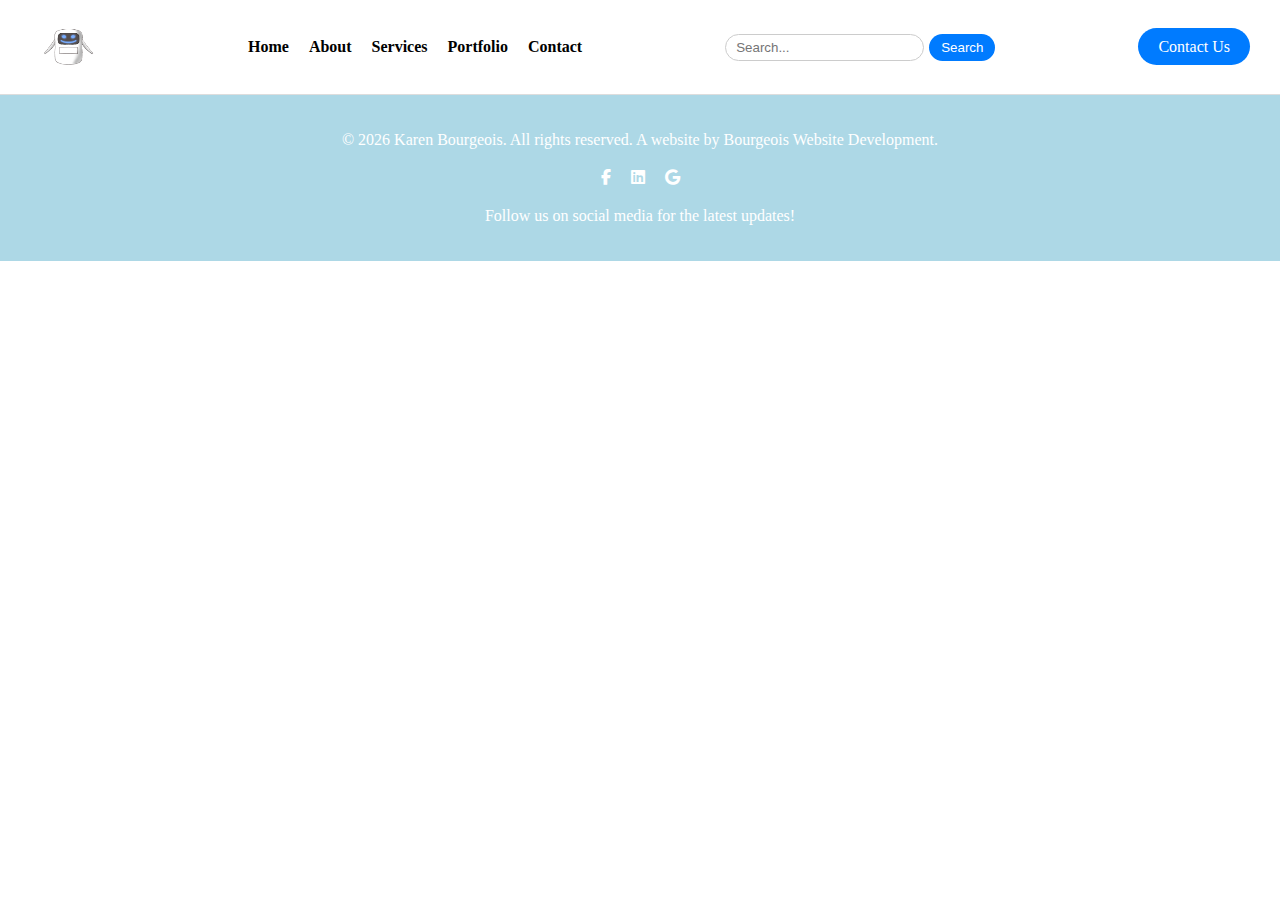
<file: menustartup.html>
<!DOCTYPE html>

<html lang="en">
  <head>
    <meta charset="UTF-8" />
    <meta
      name="keywords"
      content="HTML, CSS, JavaScript, Portfolio, Karen, Bourgeois, Karen Bourgeois, Web Development, Frontend Developer, search Engine Optimization, SEO, website design, website Development"
    />
    <meta name="description" content="Karen Bourgeois Portfolio" />
    <meta name="author" content="Karen Bourgeois" />
    <meta name="viewport" content="width=device-width, initial-scale=1.0" />
    <title>Bourgeois Website Development</title>
    <link rel="stylesheet" href="../CSS/style.css" />
    <link rel="stylesheet" href="../CSS/navbar.css" />
    <link
      rel="stylesheet"
      href="https://cdnjs.cloudflare.com/ajax/libs/font-awesome/6.5.0/css/all.min.css"
    />
  </head>

  <body>
    <header class="header-container">
      <div class="logo">
        <img
          src="../images/DesignNoBack.png"
          alt="Bourgeois Website Development Logo"
          width="75px"
        />
      </div>
      <nav>
        <a href="../index.html">Home</a>
        <a href="../pages/about.html">About</a>
        <a href="../pages/services.html">Services</a>
        <a href="../pages/portfolio.html">Portfolio</a>
        <a href="../pages/contact.html">Contact</a>
      </nav>
      <div class="search-bar">
        <input class="search-input" type="text" placeholder="Search..." />
        <button class="search-button" type="submit">Search</button>
      </div>
      <div class="CTA">
        <a href="../pages/contact.html" class="cta-button">Contact Us</a>
      </div>
    </header>

    <!-- Content -->

    <footer class="footer-container">
      <p>
        <br /><br />
        &copy; <span id="current-year"></span> Karen Bourgeois. All rights
        reserved. A website by Bourgeois Website Development.
      </p>
      <div class="social">
        <ul class="icons">
          <li>
            <a href="https://www.facebook.com/profile.php?id=61579091977188"
              ><i class="fab fa-facebook-f"></i
            ></a>
          </li>
          <li>
            <a
              href="https://www.linkedin.com/company/bourgeois-website-development/"
              ><i class="fab fa-linkedin"></i
            ></a>
          </li>
          <li>
            <a href="#"><i class="fab fa-google"></i></a>
          </li>
        </ul>
      </div>
      <div>
        <p>Follow us on social media for the latest updates!</p>
        <br /><br />
      </div>
    </footer>

    <script>
      // Set the current year in the footer
      document.addEventListener("DOMContentLoaded", function () {
        document.getElementById("current-year").textContent =
          new Date().getFullYear();
      });
    </script>
  </body>
</html>
</file>
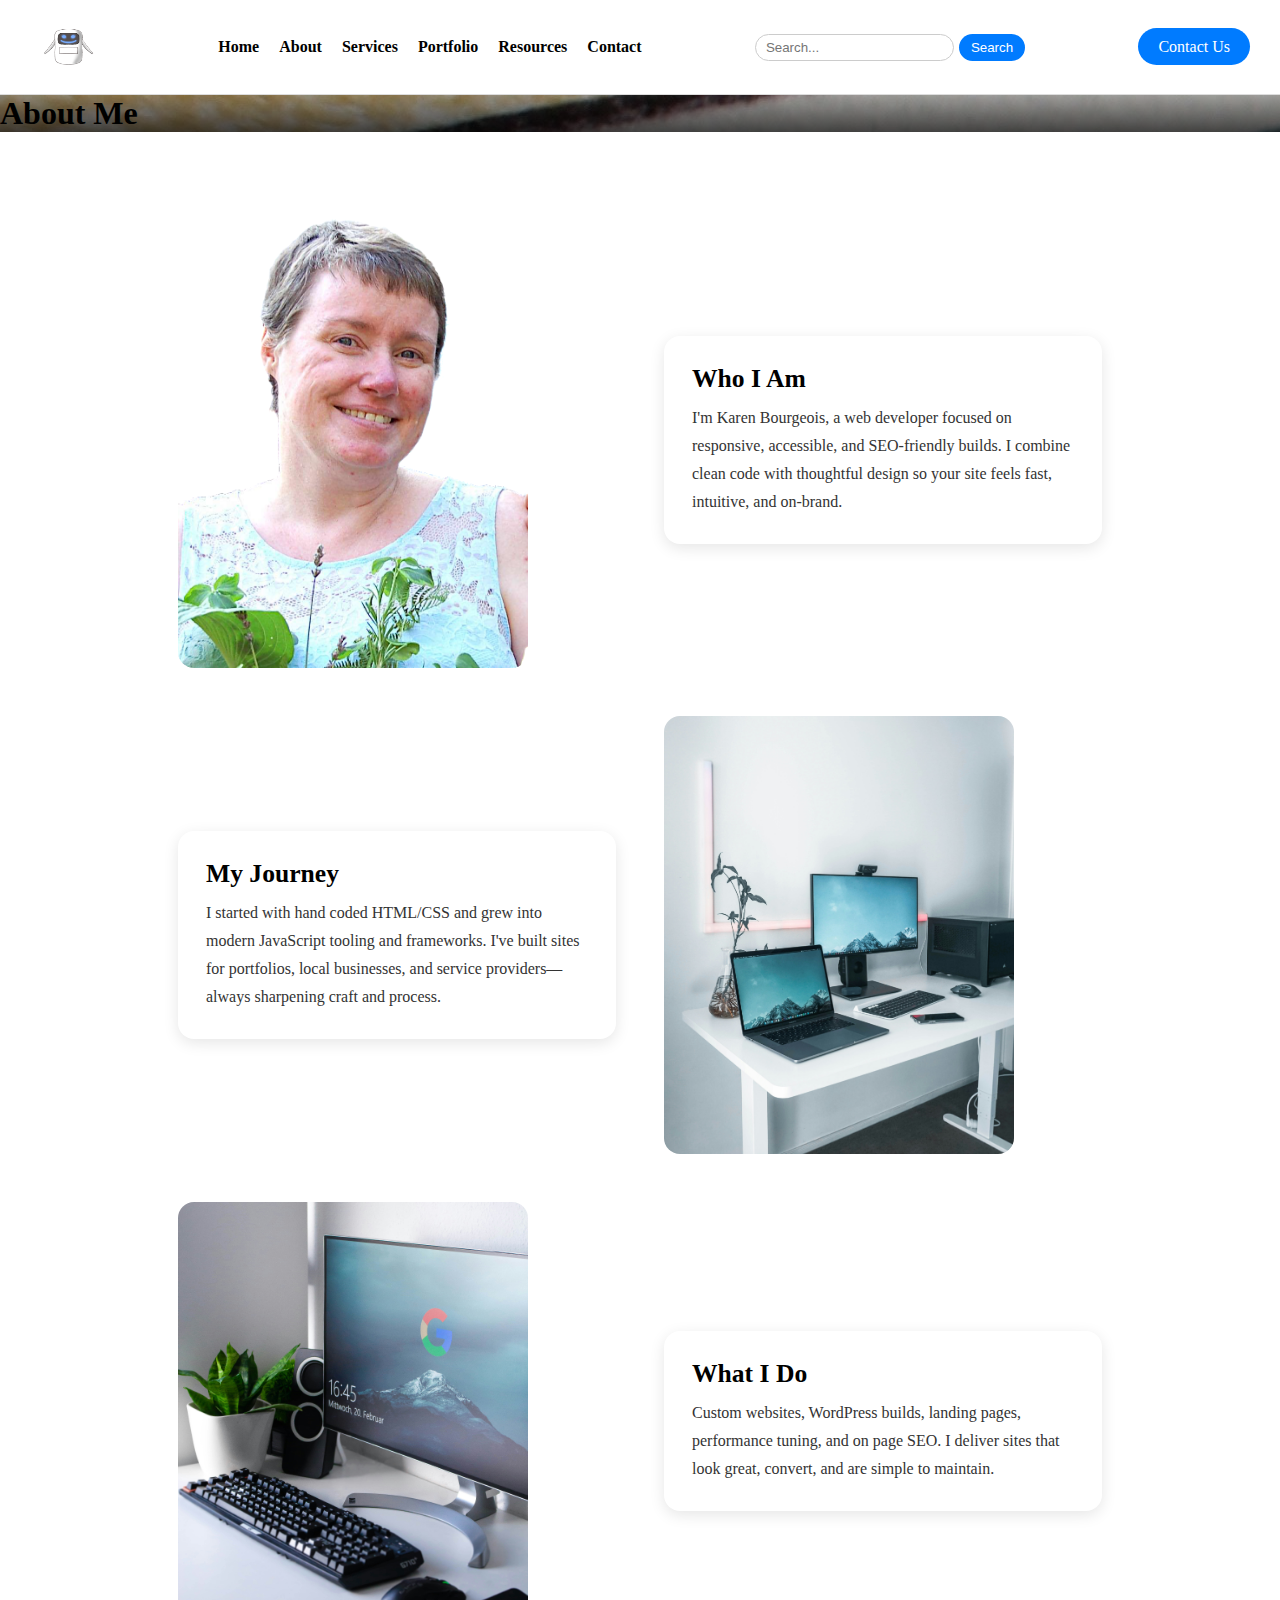
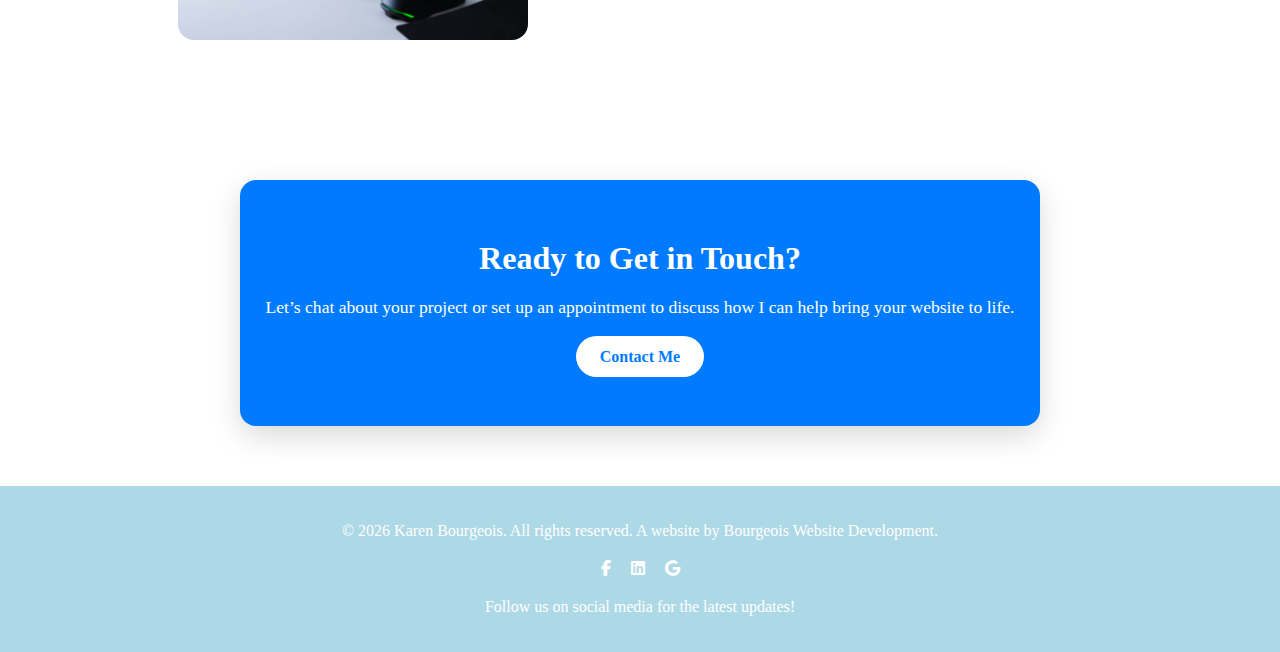
<file: pages/about.html>
<!DOCTYPE html>

<html lang="en">
  <head>
    <meta charset="UTF-8" />
    <meta
      name="keywords"
      content="HTML, CSS, JavaScript, Portfolio, Karen, Bourgeois, Karen Bourgeois, Web Development, Frontend Developer, search Engine Optimization, SEO, website design, website Development"
    />
    <meta name="description" content="Karen Bourgeois Portfolio" />
    <meta name="author" content="Karen Bourgeois" />
    <meta name="viewport" content="width=device-width, initial-scale=1.0" />
    <title>Bourgeois Website Development</title>
    <link rel="stylesheet" href="../CSS/style.css" />
    <link rel="stylesheet" href="../CSS/navbar.css" />
    <link
      rel="stylesheet"
      href="https://cdnjs.cloudflare.com/ajax/libs/font-awesome/6.5.0/css/all.min.css"
    />
  </head>

  <body>
    <header class="header-container">
      <div class="logo">
        <img
          src="../images/DesignNoBack.png"
          alt="Bourgeois Website Development Logo"
          width="75px"
        />
      </div>
      <nav>
        <a href="../index.html">Home</a>
        <a href="../pages/about.html">About</a>
        <a href="../pages/services.html">Services</a>
        <a href="../pages/portfolio.html">Portfolio</a>
        <a href="../pages/resources.html">Resources</a>
        <a href="../pages/contact.html">Contact</a>
      </nav>
      <div class="search-bar">
        <input class="search-input" type="text" placeholder="Search..." />
        <button class="search-button" type="submit">Search</button>
      </div>
      <div class="CTA">
        <a href="../pages/contact.html" class="cta-button">Contact Us</a>
      </div>
    </header>

    <!-- Content -->

    <section class="About-container">
      <h1>About Me</h1>
    </section>

    <!-- TWO-COLUMN ALTERNATING LAYOUT -->
    <section class="about-alt">
      <div class="about-grid">
        <!-- Row 1: Photo (L) → Content (R) -->
        <figure class="about-photo">
          <img src="../images/coverpic.png" alt="Portrait of Karen Bourgeois" />
        </figure>
        <div class="about-content shadow-box">
          <h2>Who I Am</h2>
          <p>
            I&apos;m Karen Bourgeois, a web developer focused on responsive,
            accessible, and SEO-friendly builds. I combine clean code with
            thoughtful design so your site feels fast, intuitive, and on-brand.
          </p>
        </div>

        <!-- Row 2: Content (L) → Photo (R) -->
        <div class="about-content shadow-box">
          <h2>My Journey</h2>
          <p>
            I started with hand coded HTML/CSS and grew into modern JavaScript
            tooling and frameworks. I&apos;ve built sites for portfolios, local
            businesses, and service providers—always sharpening craft and
            process.
          </p>
        </div>
        <figure class="about-photo">
          <img
            src="../images/tarn-nguyen-XlEafYGDvV0-unsplash.jpg"
            alt="Karen working on web design"
          />
          <!-- Photo by
          <a
            href="https://unsplash.com/@sqrlsm?utm_content=creditCopyText&utm_medium=referral&utm_source=unsplash"
            >Tarn Nguyen</a
          >
          on
          <a
            href="https://unsplash.com/photos/flat-screen-tv-XlEafYGDvV0?utm_content=creditCopyText&utm_medium=referral&utm_source=unsplash"
            >Unsplash</a
          > -->
        </figure>

        <!-- Row 3: Photo (L) → Content (R) -->
        <figure class="about-photo">
          <img
            src="../images/niclas-illg-wzVQp_NRIHg-unsplash.jpg"
            alt="Coding and design workspace"
          />
          <!-- Photo by
          <a
            href="https://unsplash.com/@nicklbaert?utm_content=creditCopyText&utm_medium=referral&utm_source=unsplash"
            >Niclas Illg</a
          >
          on
          <a
            href="https://unsplash.com/photos/black-logitech-g710-wireless-keyboard-and-wireless-mouse-near-gray-flat-screen-computer-monitor-on-table-wzVQp_NRIHg?utm_content=creditCopyText&utm_medium=referral&utm_source=unsplash"
            >Unsplash</a
          > -->
        </figure>
        <div class="about-content shadow-box">
          <h2>What I Do</h2>
          <p>
            Custom websites, WordPress builds, landing pages, performance
            tuning, and on page SEO. I deliver sites that look great, convert,
            and are simple to maintain.
          </p>
        </div>
      </div>
    </section>

    <section class="cta-box">
      <div class="cta-content">
        <h2>Ready to Get in Touch?</h2>
        <p>
          Let’s chat about your project or set up an appointment to discuss how
          I can help bring your website to life.
        </p>
        <a href="../pages/contact.html" class="cta-btn">Contact Me</a>
      </div>
    </section>

    <footer class="footer-container">
      <p>
        <br /><br />
        &copy; <span id="current-year"></span> Karen Bourgeois. All rights
        reserved. A website by Bourgeois Website Development.
      </p>
      <div class="social">
        <ul class="icons">
          <li>
            <a href="https://www.facebook.com/profile.php?id=61579091977188"
              ><i class="fab fa-facebook-f"></i
            ></a>
          </li>
          <li>
            <a
              href="https://www.linkedin.com/company/bourgeois-website-development/"
              ><i class="fab fa-linkedin"></i
            ></a>
          </li>
          <li>
            <a href="#"><i class="fab fa-google"></i></a>
          </li>
        </ul>
      </div>
      <div>
        <p>Follow us on social media for the latest updates!</p>
        <br /><br />
      </div>
    </footer>

    <script>
      // Set the current year in the footer
      document.addEventListener("DOMContentLoaded", function () {
        document.getElementById("current-year").textContent =
          new Date().getFullYear();
      });
    </script>
  </body>
</html>
</file>
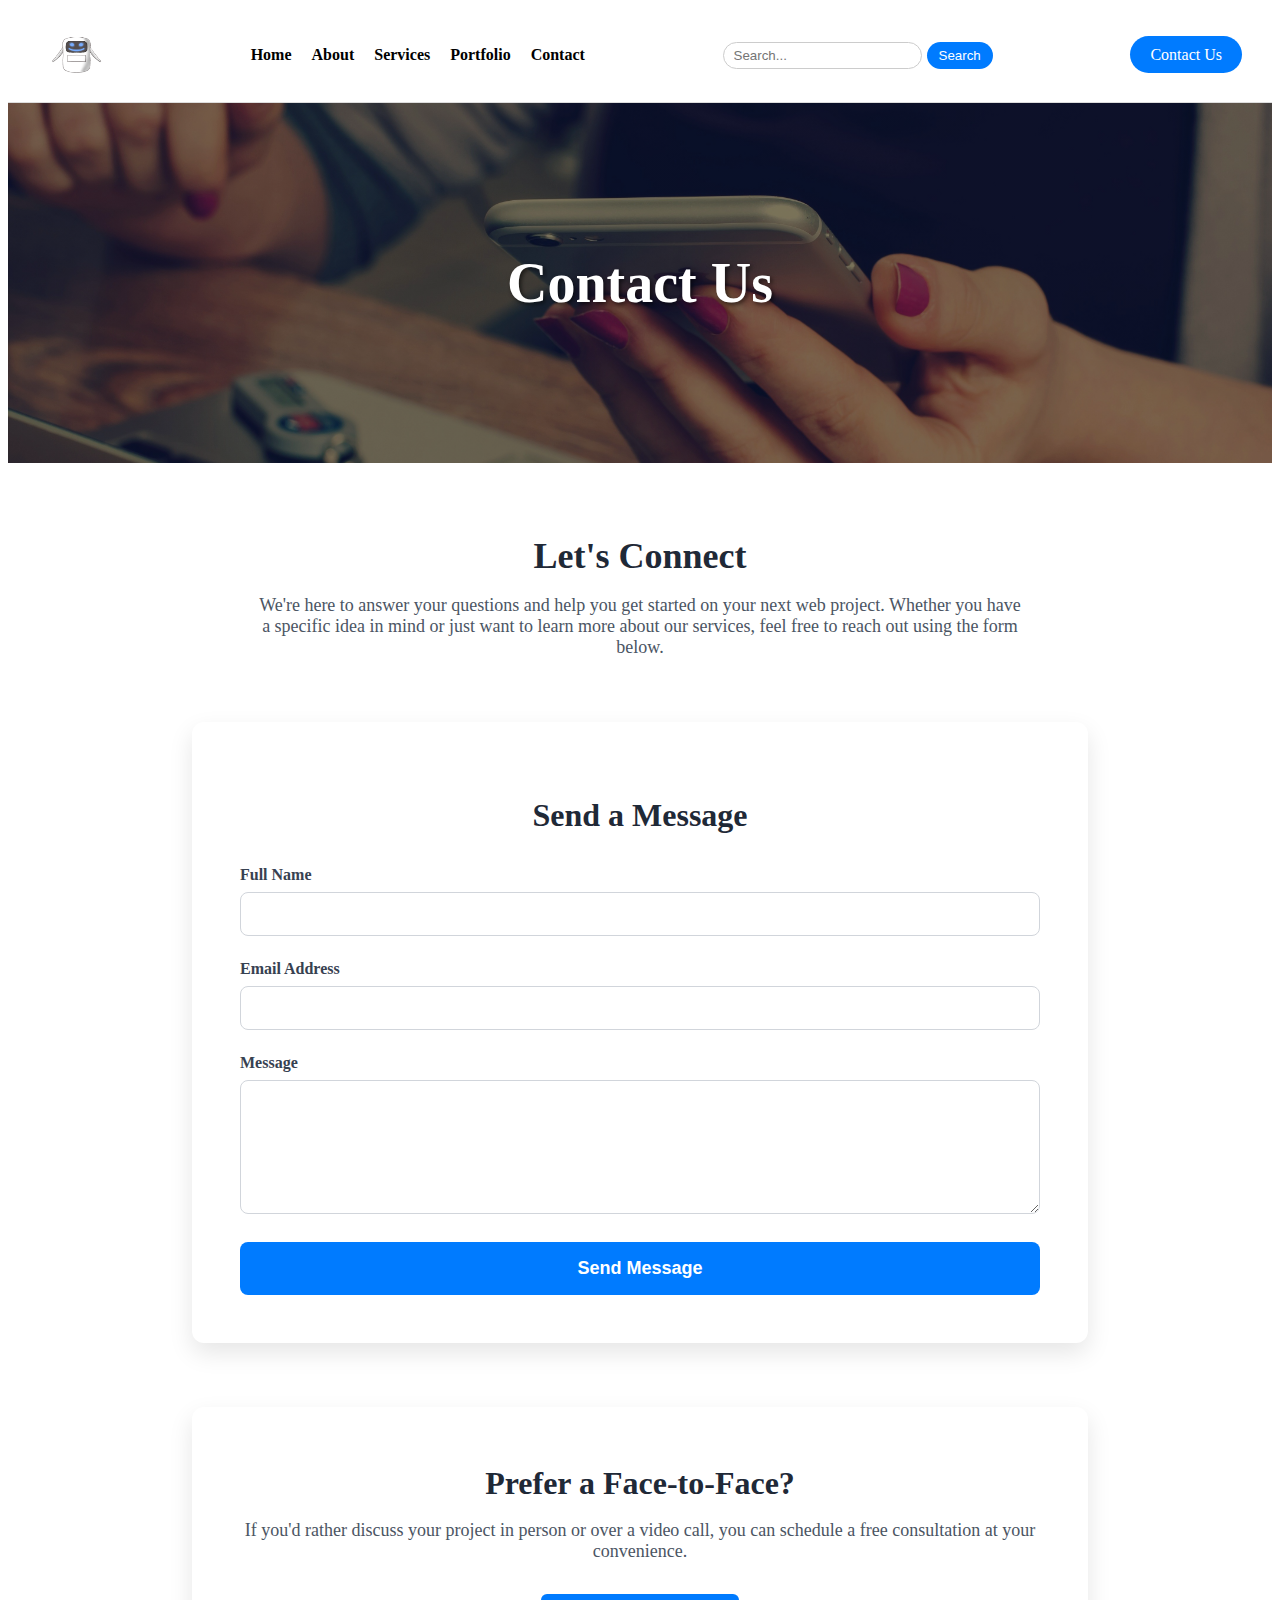
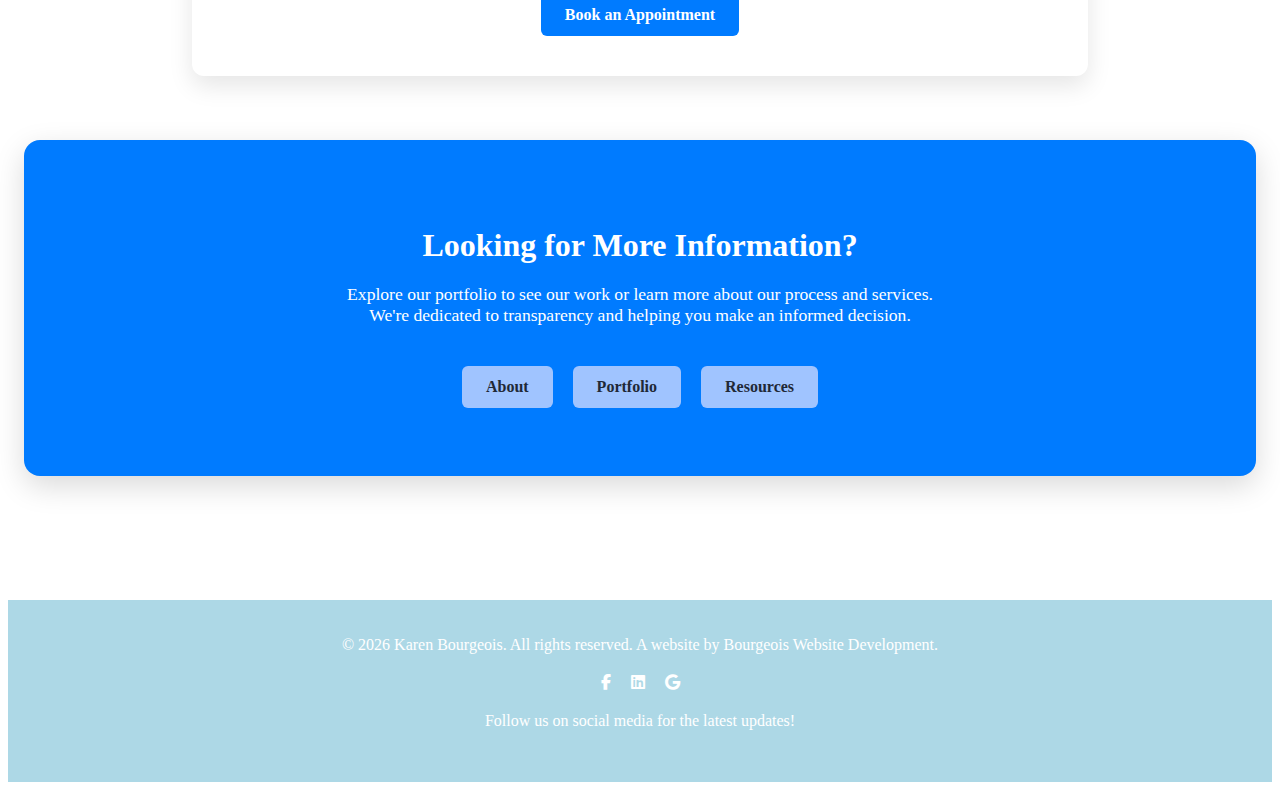
<file: pages/contact.html>
<!DOCTYPE html>

<html lang="en">
  <head>
    <meta charset="UTF-8" />
    <meta
      name="keywords"
      content="HTML, CSS, JavaScript, Portfolio, Karen, Bourgeois, Karen Bourgeois, Web Development, Frontend Developer, search Engine Optimization, SEO, website design, website Development, wordpress, responsive design, mobile first design, e-commerce, website maintenance, website hosting, website security"
    />
    <meta name="description" content="Karen Bourgeois Portfolio" />
    <meta name="author" content="Karen Bourgeois" />
    <meta name="viewport" content="width=device-width, initial-scale=1.0" />
    <title>Bourgeois Website Development</title>
    <link rel="stylesheet" href="../CSS/contact.css" />
    <link rel="stylesheet" href="../CSS/navbar.css" />
    <link
      rel="stylesheet"
      href="https://cdnjs.cloudflare.com/ajax/libs/font-awesome/6.5.0/css/all.min.css"
    />
  </head>

  <body>
    <header class="header-container">
      <div class="logo">
        <img
          src="../images/DesignNoBack.png"
          alt="Bourgeois Website Development Logo"
          width="75px"
        />
      </div>
      <nav>
        <a href="../index.html">Home</a>
        <a href="../pages/about.html">About</a>
        <a href="../pages/services.html">Services</a>
        <a href="../pages/portfolio.html">Portfolio</a>
        <a href="../pages/contact.html">Contact</a>
      </nav>
      <div class="search-bar">
        <input class="search-input" type="text" placeholder="Search..." />
        <button class="search-button" type="submit">Search</button>
      </div>
      <div class="CTA">
        <a href="../pages/contact.html" class="cta-button">Contact Us</a>
      </div>
    </header>

    <!-- Content -->

    <!-- Page Header Banner -->
    <section class="page-header contact-banner-bg">
      <h1>Contact Us</h1>
    </section>

    <!-- Main Content -->
    <div class="container">
      <!-- Blurb Section -->
      <div class="intro-section">
        <h1>Let's Connect</h1>
        <p>
          We're here to answer your questions and help you get started on your
          next web project. Whether you have a specific idea in mind or just
          want to learn more about our services, feel free to reach out using
          the form below.
        </p>
      </div>

      <!-- Contact Form Section -->
      <div class="contact-form-container">
        <h2 class="section-heading">Send a Message</h2>
        <form id="contactForm">
          <div class="form-group">
            <label for="name">Full Name</label>
            <input type="text" id="name" name="name" required />
          </div>
          <div class="form-group">
            <label for="email">Email Address</label>
            <input type="email" id="email" name="email" required />
          </div>
          <div class="form-group">
            <label for="message">Message</label>
            <textarea id="message" name="message" rows="6" required></textarea>
          </div>
          <button type="submit" class="submit-btn">Send Message</button>
        </form>
      </div>

      <!-- Booking Section -->
      <div class="booking-section">
        <h2 class="section-heading" style="margin-bottom: 16px">
          Prefer a Face-to-Face?
        </h2>
        <p>
          If you'd rather discuss your project in person or over a video call,
          you can schedule a free consultation at your convenience.
        </p>
        <a href="#" class="btn btn-primary">Book an Appointment</a>
      </div>

      <!-- CTA Section -->
      <section class="cta-box">
        <h2>Looking for More Information?</h2>
        <p>
          Explore our portfolio to see our work or learn more about our process
          and services. We're dedicated to transparency and helping you make an
          informed decision.
        </p>
        <div class="intro-buttons">
          <a href="../pages/about.html" class="btn btn-secondary">About</a>
          <a href="../pages/portfolio.html" class="btn btn-secondary"
            >Portfolio</a
          >
          <a href="#" class="btn btn-secondary">Resources</a>
        </div>
      </section>
    </div>

    <footer class="footer-container">
      <p>
        <br /><br />
        &copy; <span id="current-year"></span> Karen Bourgeois. All rights
        reserved. A website by Bourgeois Website Development.
      </p>
      <div class="social">
        <ul class="icons">
          <li>
            <a href="https://www.facebook.com/profile.php?id=61579091977188"
              ><i class="fab fa-facebook-f"></i
            ></a>
          </li>
          <li>
            <a
              href="https://www.linkedin.com/company/bourgeois-website-development/"
              ><i class="fab fa-linkedin"></i
            ></a>
          </li>
          <li>
            <a href="#"><i class="fab fa-google"></i></a>
          </li>
        </ul>
      </div>
      <div>
        <p>Follow us on social media for the latest updates!</p>
        <br /><br />
      </div>
    </footer>

    <script>
      // Set the current year in the footer
      document.addEventListener("DOMContentLoaded", function () {
        document.getElementById("current-year").textContent =
          new Date().getFullYear();
      });
    </script>
  </body>
</html>
</file>
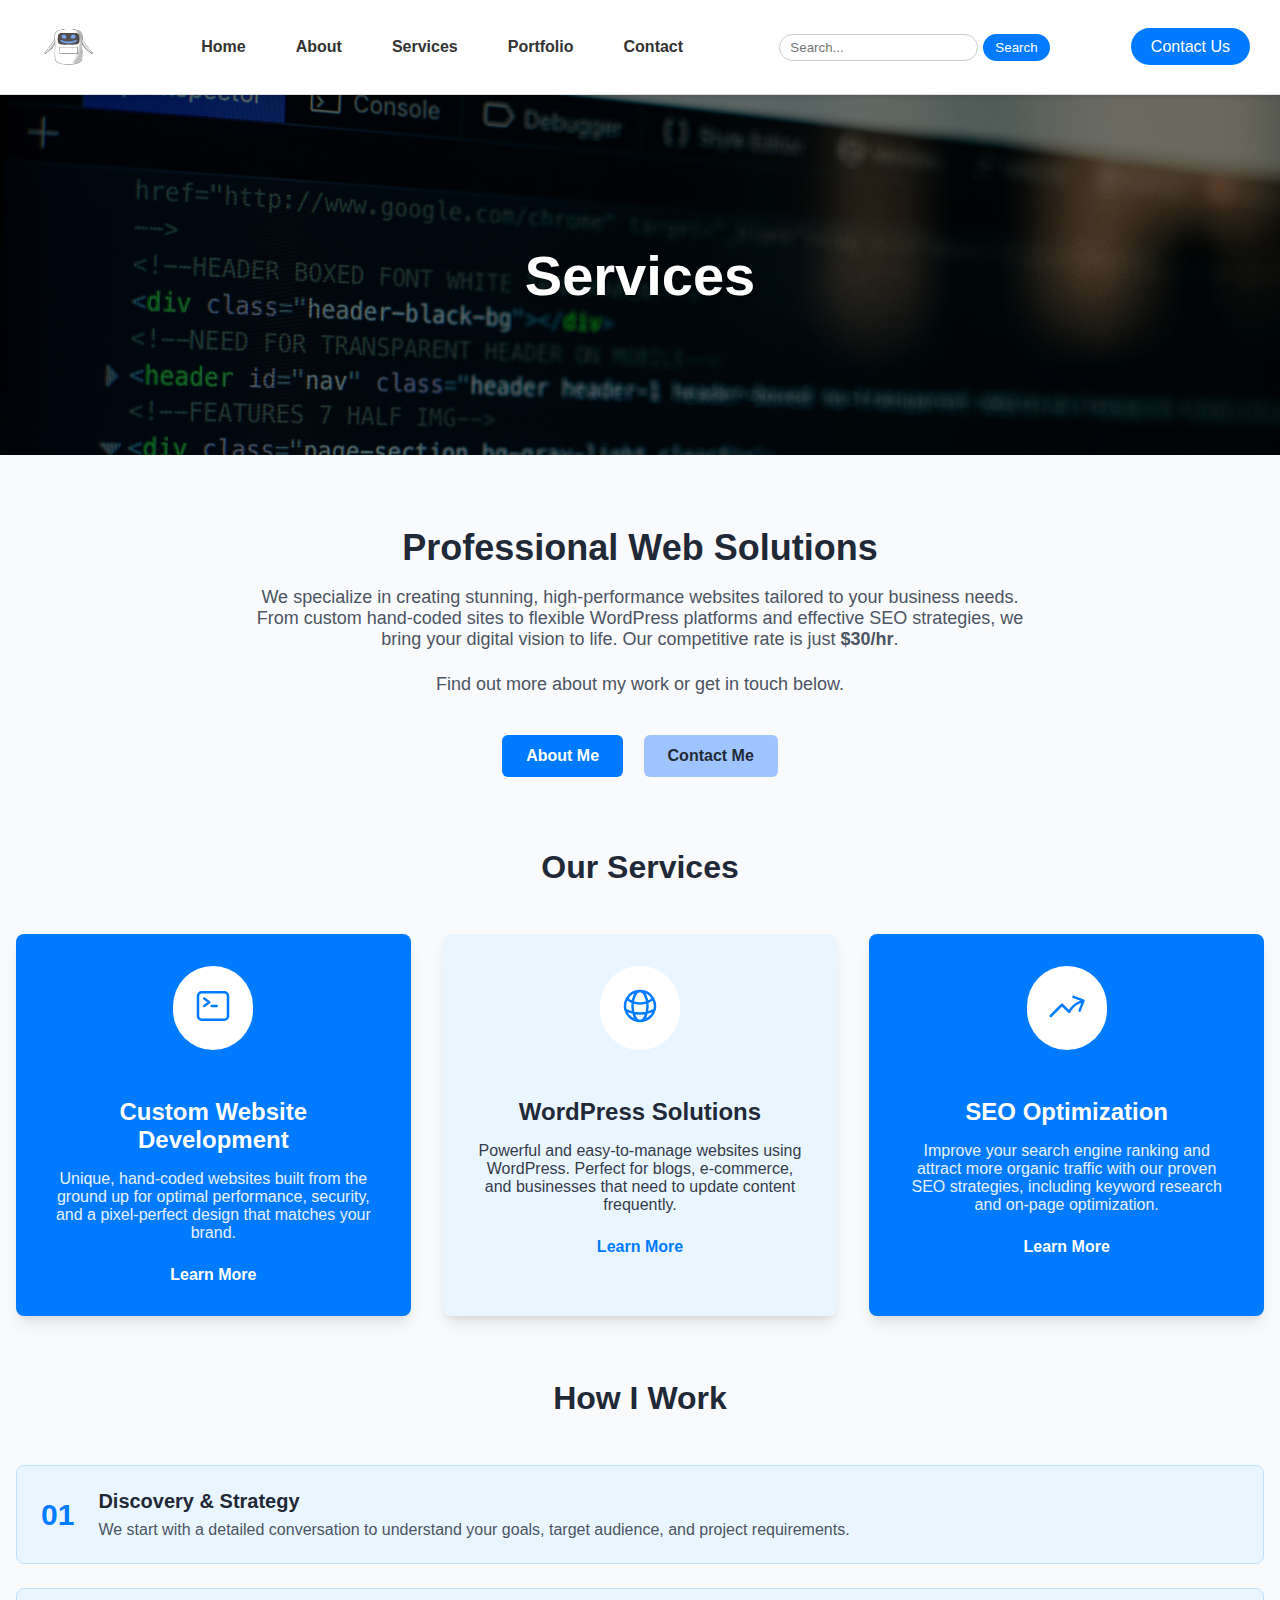
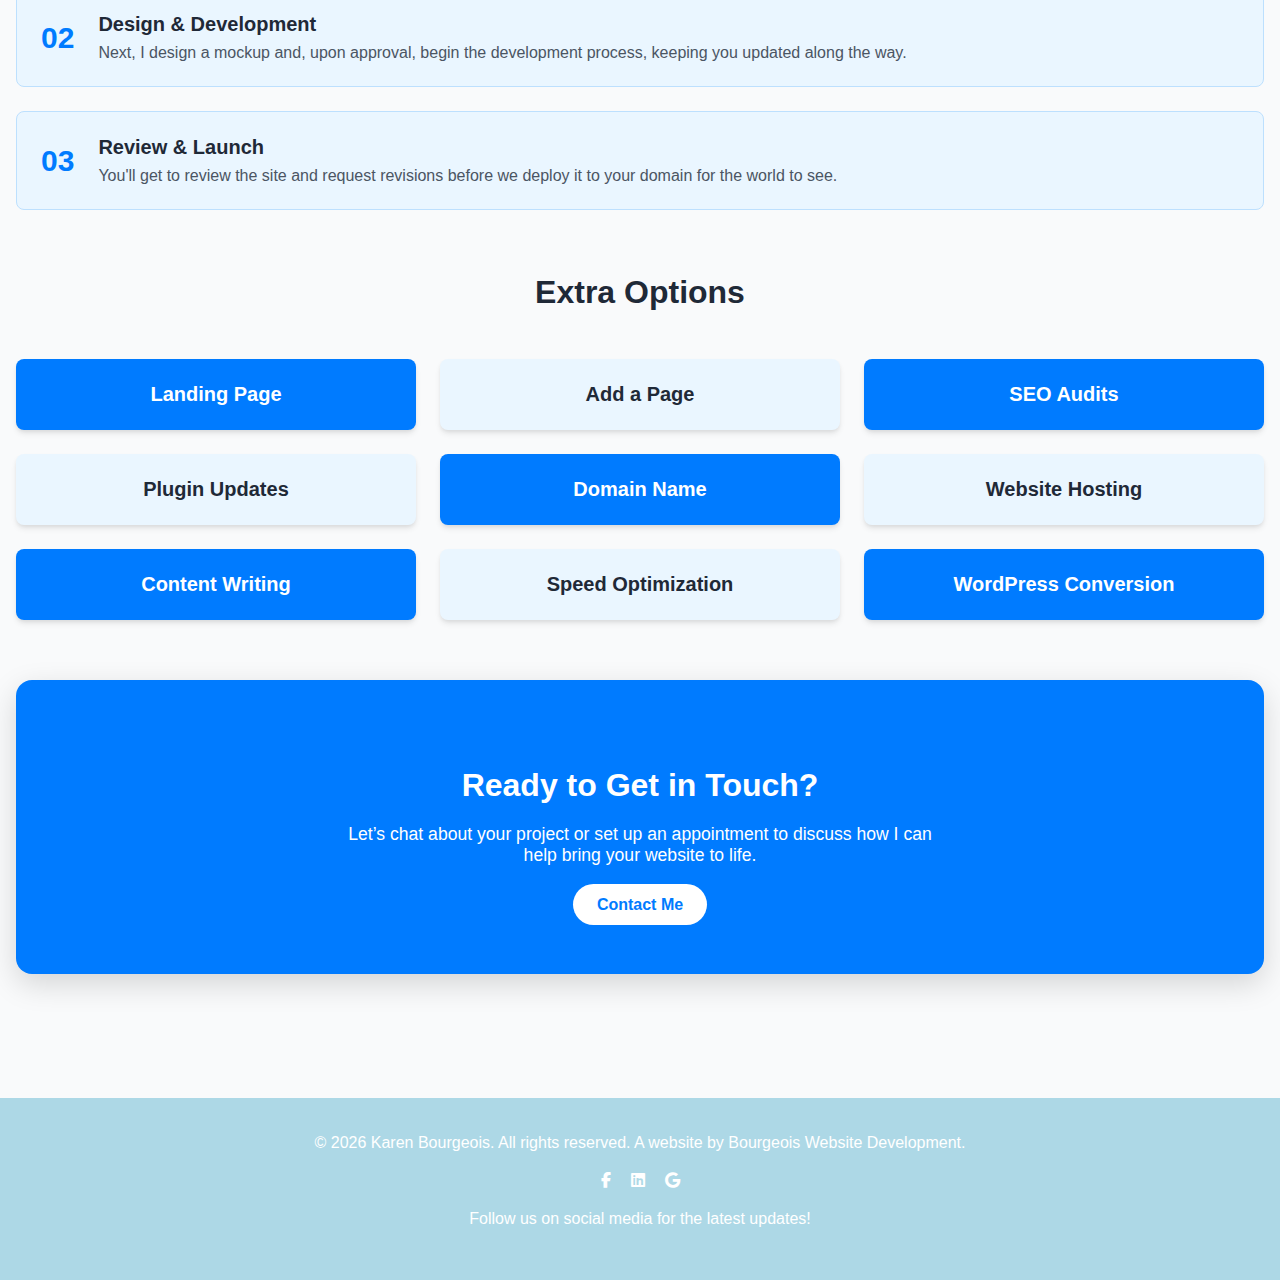
<file: pages/services.html>
<!DOCTYPE html>

<html lang="en">
  <head>
    <meta charset="UTF-8" />
    <meta
      name="keywords"
      content="HTML, CSS, JavaScript, Portfolio, Karen, Bourgeois, Karen Bourgeois, Web Development, Frontend Developer, search Engine Optimization, SEO, website design, website Development, wordpress, responsive design, mobile first design, e-commerce, website maintenance, website hosting, website security"
    />
    <meta name="description" content="Karen Bourgeois Portfolio" />
    <meta name="author" content="Karen Bourgeois" />
    <meta name="viewport" content="width=device-width, initial-scale=1.0" />
    <title>Bourgeois Website Development</title>
    <link rel="stylesheet" href="../CSS/service.css" />
    <link rel="stylesheet" href="../CSS/navbar.css" />
    <link
      rel="stylesheet"
      href="https://cdnjs.cloudflare.com/ajax/libs/font-awesome/6.5.0/css/all.min.css"
    />
  </head>

  <body>
    <header class="header-container">
      <div class="logo">
        <img
          src="../images/DesignNoBack.png"
          alt="Bourgeois Website Development Logo"
          width="75px"
        />
      </div>
      <nav>
        <a href="../index.html">Home</a>
        <a href="../pages/about.html">About</a>
        <a href="../pages/services.html">Services</a>
        <a href="../pages/portfolio.html">Portfolio</a>
        <a href="../pages/contact.html">Contact</a>
      </nav>
      <div class="search-bar">
        <input class="search-input" type="text" placeholder="Search..." />
        <button class="search-button" type="submit">Search</button>
      </div>
      <div class="CTA">
        <a href="../pages/contact.html" class="cta-button">Contact Us</a>
      </div>
    </header>

    <!-- Content -->

    <section class="page-header services-banner-bg">
      <h1>Services</h1>
    </section>

    <div class="container">
      <div class="intro-section">
        <h1>Professional Web Solutions</h1>
        <p>
          We specialize in creating stunning, high-performance websites tailored
          to your business needs. From custom hand-coded sites to flexible
          WordPress platforms and effective SEO strategies, we bring your
          digital vision to life. Our competitive rate is just
          <strong>$30/hr</strong>.
        </p>
        <p>Find out more about my work or get in touch below.</p>
        <div class="intro-buttons">
          <a href="#" class="btn btn-primary">About Me</a>
          <a href="#" class="btn btn-secondary">Contact Me</a>
        </div>
      </div>

      <h2 class="section-heading">Our Services</h2>
      <div class="services-grid">
        <!-- Service Card 1: Custom Development -->
        <div class="service-card blue">
          <div class="icon-wrapper">
            <svg
              class="icon"
              xmlns="http://www.w3.org/2000/svg"
              fill="none"
              viewBox="0 0 24 24"
              stroke-width="1.5"
              stroke="currentColor"
            >
              <path
                stroke-linecap="round"
                stroke-linejoin="round"
                d="M6.75 7.5l3 2.25-3 2.25m4.5 0h3m-9 8.25h13.5A2.25 2.25 0 0021 18V6a2.25 2.25 0 00-2.25-2.25H5.25A2.25 2.25 0 003 6v12a2.25 2.25 0 002.25 2.25z"
              />
            </svg>
          </div>
          <h3>Custom Website Development</h3>
          <p>
            Unique, hand-coded websites built from the ground up for optimal
            performance, security, and a pixel-perfect design that matches your
            brand.
          </p>
          <a href="#">Learn More</a>
        </div>

        <!-- Service Card 2: WordPress Solutions -->
        <div class="service-card light-blue">
          <div class="icon-wrapper">
            <svg
              class="icon"
              xmlns="http://www.w3.org/2000/svg"
              fill="none"
              viewBox="0 0 24 24"
              stroke-width="1.5"
              stroke="currentColor"
            >
              <path
                stroke-linecap="round"
                stroke-linejoin="round"
                d="M12 21a9.004 9.004 0 008.716-6.747M12 21a9.004 9.004 0 01-8.716-6.747M12 21c2.485 0 4.5-4.03 4.5-9S14.485 3 12 3m0 18c-2.485 0-4.5-4.03-4.5-9S9.515 3 12 3m0 0a8.997 8.997 0 017.843 4.582M12 3a8.997 8.997 0 00-7.843 4.582m15.686 0A11.953 11.953 0 0112 10.5c-2.998 0-5.74-1.1-7.843-2.918m15.686 0A8.959 8.959 0 0121 12c0 .778-.099 1.533-.284 2.253m0 0A17.919 17.919 0 0112 16.5c-3.162 0-6.133-.815-8.716-2.247m0 0A9.015 9.015 0 013 12c0-1.605.42-3.113 1.157-4.418"
              />
            </svg>
          </div>
          <h3>WordPress Solutions</h3>
          <p>
            Powerful and easy-to-manage websites using WordPress. Perfect for
            blogs, e-commerce, and businesses that need to update content
            frequently.
          </p>
          <a href="#">Learn More</a>
        </div>

        <!-- Service Card 3: SEO Optimization -->
        <div class="service-card blue">
          <div class="icon-wrapper">
            <svg
              class="icon"
              xmlns="http://www.w3.org/2000/svg"
              fill="none"
              viewBox="0 0 24 24"
              stroke-width="1.5"
              stroke="currentColor"
            >
              <path
                stroke-linecap="round"
                stroke-linejoin="round"
                d="M2.25 18L9 11.25l4.306 4.307a11.95 11.95 0 015.814-5.519l2.74-1.22m0 0l-5.94-2.28m5.94 2.28l-2.28 5.941"
              />
            </svg>
          </div>
          <h3>SEO Optimization</h3>
          <p>
            Improve your search engine ranking and attract more organic traffic
            with our proven SEO strategies, including keyword research and
            on-page optimization.
          </p>
          <a href="#">Learn More</a>
        </div>
      </div>

      <!-- How I Work Section -->
      <h2 class="section-heading">How I Work</h2>
      <div class="process-section">
        <!-- Step 1 -->
        <div class="process-step">
          <div class="step-number">01</div>
          <div class="step-content">
            <h3>Discovery &amp; Strategy</h3>
            <p>
              We start with a detailed conversation to understand your goals,
              target audience, and project requirements.
            </p>
          </div>
        </div>
        <!-- Step 2 -->
        <div class="process-step">
          <div class="step-number">02</div>
          <div class="step-content">
            <h3>Design &amp; Development</h3>
            <p>
              Next, I design a mockup and, upon approval, begin the development
              process, keeping you updated along the way.
            </p>
          </div>
        </div>
        <!-- Step 3 -->
        <div class="process-step">
          <div class="step-number">03</div>
          <div class="step-content">
            <h3>Review &amp; Launch</h3>
            <p>
              You'll get to review the site and request revisions before we
              deploy it to your domain for the world to see.
            </p>
          </div>
        </div>
      </div>

      <!-- Extra Options Section -->
      <h2 class="section-heading">Extra Options</h2>
      <div class="options-grid">
        <!-- Row 1 -->
        <div class="option-card blue"><h3>Landing Page</h3></div>
        <div class="option-card light-blue"><h3>Add a Page</h3></div>
        <div class="option-card blue"><h3>SEO Audits</h3></div>
        <!-- Row 2 -->
        <div class="option-card light-blue"><h3>Plugin Updates</h3></div>
        <div class="option-card blue"><h3>Domain Name</h3></div>
        <div class="option-card light-blue"><h3>Website Hosting</h3></div>
        <!-- Row 3 -->
        <div class="option-card blue"><h3>Content Writing</h3></div>
        <div class="option-card light-blue"><h3>Speed Optimization</h3></div>
        <div class="option-card blue"><h3>WordPress Conversion</h3></div>
      </div>

      <!-- CTA Section -->
      <section class="cta-box">
        <h2>Ready to Get in Touch?</h2>
        <p>
          Let’s chat about your project or set up an appointment to discuss how
          I can help bring your website to life.
        </p>
        <a href="#" class="cta-btn">Contact Me</a>
      </section>
    </div>

    <!-- Footer -->

    <footer class="footer-container">
      <p>
        <br /><br />
        &copy; <span id="current-year"></span> Karen Bourgeois. All rights
        reserved. A website by Bourgeois Website Development.
      </p>
      <div class="social">
        <ul class="icons">
          <li>
            <a href="https://www.facebook.com/profile.php?id=61579091977188"
              ><i class="fab fa-facebook-f"></i
            ></a>
          </li>
          <li>
            <a
              href="https://www.linkedin.com/company/bourgeois-website-development/"
              ><i class="fab fa-linkedin"></i
            ></a>
          </li>
          <li>
            <a href="#"><i class="fab fa-google"></i></a>
          </li>
        </ul>
      </div>
      <div>
        <p>Follow us on social media for the latest updates!</p>
        <br /><br />
      </div>
    </footer>

    <script>
      // Set the current year in the footer
      document.addEventListener("DOMContentLoaded", function () {
        document.getElementById("current-year").textContent =
          new Date().getFullYear();
      });
    </script>
  </body>
</html>
</file>
<file: CSS/style.css>
/* ==========================================================================
   Base & Utility Styles
   ========================================================================== */
* {
  margin: 0;
  padding: 0;
  box-sizing: border-box;
}

.row {
  max-width: 1140px;
  margin: 0 auto;
  padding: 0 20px; /* Added padding for smaller screens */
}

.clearfix::after {
  content: "";
  display: table;
  clear: both;
}

.flex-container {
  display: flex;
  justify-content: space-between;
  flex-wrap: wrap;
}

.container {
  max-width: 1280px;
  margin-left: auto;
  margin-right: auto;
  padding: 48px 16px;
}

.section-heading {
  text-align: center;
  font-size: 2rem;
  font-weight: 700;
  color: #1f2937;
  margin-bottom: 48px;
}

.btn {
  display: inline-block;
  padding: 12px 24px;
  margin: 8px;
  border-radius: 6px;
  text-decoration: none;
  font-weight: 600;
  transition: background-color 0.3s ease, transform 0.2s ease,
    box-shadow 0.2s ease;
}

.btn:hover {
  transform: translateY(-2px);
  box-shadow: 0 4px 8px rgba(0, 0, 0, 0.1);
}

.btn-primary {
  background-color: #007bff;
  color: white;
}
.btn-primary:hover {
  background-color: #0056b3;
}

.btn-secondary {
  background-color: #a0c4ff;
  color: #1f2937;
}
.btn-secondary:hover {
  background-color: #8ab4f8;
}

/* ==========================================================================
   Hero Section
   ========================================================================== */
.hero-container {
  background-image: linear-gradient(rgba(0, 0, 0, 0.3), rgba(0, 0, 0, 0.7)),
    url(../images/chi-liu-lWMMq8Hh6Dg-unsplash.jpg);
  height: 100vh;
  background-size: cover;
  background-position: center;
  display: flex;
  flex-direction: column;
  justify-content: center;
  align-items: center;
  color: #fff;
  text-align: center;
  padding: 0 20px;
}

.hero-container h1 {
  font-size: 40px; /* Adjusted for mobile */
  margin-bottom: 20px;
}

.hero-container p {
  font-size: 20px; /* Adjusted for mobile */
  margin-bottom: 30px;
}

.hero-links {
  display: flex;
  flex-direction: column; /* Stack links on mobile */
  justify-content: center;
  gap: 20px;
  margin-top: 40px;
}

.hero-links a {
  background-color: #007bff;
  padding: 10px 20px;
  border-radius: 50px;
  text-decoration: none;
  color: white;
  transition: background-color 0.3s;
}

.hero-links a:hover {
  background-color: #0056b3;
}

/* ==========================================================================
   Page Headers (About & Services)
   ========================================================================== */
.page-header {
  height: 30vh;
  background-size: cover;
  background-position: center;
  display: flex;
  justify-content: center;
  align-items: center;
  color: #fff;
  text-align: center;
}

.About-container {
  background-image: linear-gradient(rgba(0, 0, 0, 0.3), rgba(0, 0, 0, 0.7)),
    url(../images/introbourgeois.jpg);
}

.services-container {
  background-image: linear-gradient(rgba(0, 0, 0, 0.3), rgba(0, 0, 0, 0.7)),
    url(../images/workbourgeois.jpg);
}

.page-header h1 {
  font-size: 2.5rem;
  font-weight: bold;
  line-height: 1.2;
}

/* ==========================================================================
   About Section
   ========================================================================== */
.about-alt {
  padding: 50px 20px;
  margin: 0 auto;
}

.about-grid {
  display: grid;
  grid-template-columns: 1fr;
  gap: 32px;
  align-items: center;
}

.about-photo img {
  max-width: 100%;
  height: auto;
  border-radius: 16px;
  display: block;
}

.shadow-box {
  background: #fff;
  border-radius: 16px;
  padding: 28px;
  box-shadow: 0 4px 15px rgba(0, 0, 0, 0.1);
}

.about-content h2 {
  font-size: 1.6rem;
  margin-bottom: 10px;
}

.about-content p {
  line-height: 1.75;
  color: #333;
}

/* ==========================================================================
   Services Section
   ========================================================================== */
.intro-section {
  text-align: center;
  max-width: 768px;
  margin: 0 auto 64px auto;
}

.intro-section h1 {
  font-size: 2.25rem;
  font-weight: 700;
  color: #1f2937;
  margin-bottom: 16px;
  letter-spacing: -0.025em;
}

.intro-section p {
  font-size: 1.125rem;
  color: #4b5563;
  margin-bottom: 24px;
}

.intro-buttons {
  margin-top: 32px;
}

.services-grid,
.options-grid {
  display: grid;
  grid-template-columns: 1fr;
  gap: 32px;
  margin-bottom: 64px;
}

.service-card,
.option-card {
  padding: 32px;
  border-radius: 8px;
  text-align: center;
  box-shadow: 0 10px 15px -3px rgba(0, 0, 0, 0.1),
    0 4px 6px -2px rgba(0, 0, 0, 0.05);
  transition: transform 0.3s ease-in-out;
}

.service-card:hover,
.option-card:hover {
  transform: scale(1.05);
}

.service-card {
  color: white;
}

.service-card.blue,
.option-card.blue {
  background-color: #007bff;
  color: white;
}

.service-card.light-blue,
.option-card.light-blue {
  background-color: #eaf6ff;
  color: #1f2937;
}

.service-card .icon-wrapper {
  margin-bottom: 24px;
  display: inline-block;
  background-color: white;
  padding: 20px;
  border-radius: 9999px;
}

.service-card .icon {
  width: 40px;
  height: 40px;
  color: #007bff;
}

.service-card h3,
.option-card h3 {
  font-size: 1.5rem;
  font-weight: 700;
  margin-bottom: 12px;
}

.service-card p {
  margin-bottom: 24px;
  opacity: 0.9;
}

.service-card a {
  font-weight: 600;
  text-decoration: none;
}

.service-card.blue a {
  color: white;
}

.service-card.light-blue a {
  color: #007bff;
}

.service-card a:hover {
  text-decoration: underline;
}

.process-section {
  display: flex;
  flex-direction: column;
  gap: 24px;
}

.process-step {
  background-color: #eaf6ff;
  border: 1px solid #bde0fe;
  border-radius: 8px;
  padding: 24px;
  display: flex;
  align-items: center;
  gap: 24px;
}

.process-step .step-number {
  font-size: 1.875rem;
  font-weight: 700;
  color: #007bff;
  flex-shrink: 0;
}

.process-step .step-content h3 {
  font-size: 1.25rem;
  font-weight: 600;
  color: #1f2937;
  margin: 0 0 8px 0;
}

.process-step .step-content p {
  color: #4b5563;
  margin: 0;
}

/* ==========================================================================
   CTA Section
   ========================================================================== */
.cta-box {
  background: #007bff;
  color: #fff;
  text-align: center;
  padding: 60px 20px;
  margin: 60px auto;
  border-radius: 16px;
  max-width: 800px;
  box-shadow: 0 10px 30px rgba(0, 0, 0, 0.15);
}

.cta-box h2 {
  font-size: 2rem;
  margin-bottom: 20px;
}
.cta-box p {
  font-size: 1.1rem;
  margin-bottom: 30px;
}

.cta-buttons {
  display: flex;
  flex-direction: column; /* Stack on mobile */
  align-items: center;
  gap: 15px;
}

.cta-box .cta-btn {
  text-decoration: none;
  color: #007bff;
  background: #fff;
  padding: 12px 24px;
  border-radius: 30px;
  font-weight: bold;
  transition: background-color 0.25s ease, color 0.25s ease,
    box-shadow 0.25s ease, transform 0.15s ease;
}

.cta-box .cta-btn:hover {
  background: #f1f1f1;
  color: #0056b3;
  transform: translateY(-2px);
}

/* ==========================================================================
   Tablet (Portrait) - 768px and up
   ========================================================================== */
@media (min-width: 768px) {
  .hero-container h1 {
    font-size: 50px;
  }

  .hero-container p {
    font-size: 24px;
  }

  .hero-links {
    flex-direction: row; /* Side-by-side */
    gap: 30px;
  }

  .page-header h1 {
    font-size: 3.5rem;
  }

  .about-grid {
    grid-template-columns: 1fr 1fr;
    gap: 48px;
  }

  .about-photo img {
    max-width: 80%;
  }

  .services-grid,
  .options-grid {
    grid-template-columns: repeat(2, 1fr);
  }

  .cta-buttons {
    flex-direction: row; /* Side-by-side */
    justify-content: center;
  }
}

/* ==========================================================================
   Tablet (Landscape) / Small Desktops - 992px and up
   ========================================================================== */
@media (min-width: 992px) {
  .about-alt {
    padding: 80px 50px;
    max-width: 80%;
  }

  .services-grid {
    grid-template-columns: repeat(3, 1fr);
  }

  .options-grid {
    grid-template-columns: repeat(3, 1fr);
  }
}
</file>
<file: CSS/navbar.css>
/* ===== Navbar Styles ===== */
.header-container {
  display: flex;
  align-items: center;
  justify-content: space-between;
  padding: 15px 30px;
  background-color: #fff;
  border-bottom: 1px solid #ddd;
  position: relative;
  z-index: 1000;
}

.logo img {
  max-height: 60px;
}

nav {
  display: flex;
  gap: 20px;
}

nav a {
  text-decoration: none;
  color: #000;
  font-weight: bold;
  transition: color 0.3s ease;
}

nav a:hover {
  color: #007bff;
}

/* CTA Button */
.CTA a {
  text-decoration: none;
  color: #fff;
  background-color: #007bff;
  padding: 10px 20px;
  border-radius: 50px;
  transition: background-color 0.3s ease;
}

.CTA a:hover {
  background-color: #0056b3;
}

/* Search bar */
.search-bar {
  display: flex;
  align-items: center;
  gap: 5px;
}

.search-input {
  padding: 5px 10px;
  border: 1px solid #ccc;
  border-radius: 50px;
}

.search-button {
  padding: 6px 12px;
  background-color: #007bff;
  color: white;
  border: none;
  border-radius: 4px;
  cursor: pointer;
  transition: background-color 0.3s ease;
  border-radius: 50px;
}

.search-button:hover {
  background-color: #0056b3;
}

/* Hamburger Menu */
.hamburger {
  display: none;
  font-size: 24px;
  cursor: pointer;
  background: none;
  border: none;
}

/* Mobile Styles */
@media (max-width: 768px) {
  nav,
  .search-bar,
  .CTA {
    display: none;
  }

  .hamburger {
    display: block;
  }

  .mobile-menu {
    display: flex;
    flex-direction: column;
    gap: 15px;
    position: absolute;
    top: 70px;
    right: 0;
    background: #fff;
    width: 100%;
    padding: 20px;
    border-top: 1px solid #ddd;
  }

  .mobile-menu a {
    font-size: 18px;
  }
}

.footer-container {
  text-align: center;
  background-color: lightblue;
  color: white;
}

/* Social Media Icons */

.social {
  text-align: center;
  margin: 20px 0;
  color: white;
}

.social .icons {
  list-style: none;
  padding: 0;
  display: flex;
  justify-content: center;
  gap: 20px;
}

.social .icons li {
  display: inline-block;
}

.social .icons a {
  text-decoration: none;
  color: white;
  font-weight: bold;
}

.social .icons a:hover {
  color: #007bff;
}
</file>
<file: CSS/contact.css>
/* General Styles from service.css needed for this content */
.page-header {
  height: 40vh;
  background-size: cover;
  background-position: center;
  display: flex;
  justify-content: center;
  align-items: center;
  color: #fff;
  text-align: center;
  text-shadow: 2px 2px 4px rgba(0, 0, 0, 0.6);
}
.page-header h1 {
  font-size: 3.5rem;
  font-weight: bold;
}
.container {
  max-width: 1280px;
  margin-left: auto;
  margin-right: auto;
  padding: 48px 16px;
}
.section-heading {
  text-align: center;
  font-size: 2rem;
  font-weight: 700;
  color: #1f2937;
  margin-bottom: 48px;
}
.intro-section {
  text-align: center;
  max-width: 768px;
  margin-left: auto;
  margin-right: auto;
  margin-bottom: 64px;
}
.intro-section h1 {
  font-size: 2.25rem;
  font-weight: 700;
  color: #1f2937;
  margin-bottom: 16px;
}
.intro-section p {
  font-size: 1.125rem;
  color: #4b5563;
  margin-bottom: 24px;
}
.intro-buttons {
  margin-top: 32px;
}
.btn {
  display: inline-block;
  padding: 12px 24px;
  margin: 8px;
  border-radius: 6px;
  text-decoration: none;
  font-weight: 600;
  transition: background-color 0.3s ease, transform 0.2s ease;
}
.btn:hover {
  transform: translateY(-2px);
  box-shadow: 0 4px 8px rgba(0, 0, 0, 0.1);
}
.btn-primary {
  background-color: #007bff;
  color: white;
}
.btn-primary:hover {
  background-color: #0056b3;
}
.btn-secondary {
  background-color: #a0c4ff;
  color: #1f2937;
}
.btn-secondary:hover {
  background-color: #8ab4f8;
}
.cta-box {
  background: #007bff;
  color: #fff;
  text-align: center;
  padding: 60px 20px;
  margin: 60px 0;
  border-radius: 16px;
  box-shadow: 0 10px 30px rgba(0, 0, 0, 0.15);
}
.cta-box h2 {
  font-size: 2rem;
  margin-bottom: 20px;
}
.cta-box p {
  font-size: 1.1rem;
  margin-bottom: 30px;
  max-width: 600px;
  margin-left: auto;
  margin-right: auto;
}

/* Specific styles for the contact page */
.contact-banner-bg {
  background-image: linear-gradient(rgba(0, 0, 0, 0.5), rgba(0, 0, 0, 0.5)),
    url(../images/firmbee-com-SpVHcbuKi6E-unsplash.jpg); /* Update with your image */
  background-position: center;
}
.contact-form-container,
.booking-section {
  max-width: 800px;
  margin: 64px auto;
  padding: 48px;
  background-color: #ffffff;
  border-radius: 12px;
  box-shadow: 0 10px 25px rgba(0, 0, 0, 0.1);
}
.booking-section {
  padding: 32px 48px;
  text-align: center;
}
.booking-section p {
  color: #4b5563;
  font-size: 1.125rem;
  margin-bottom: 24px;
}
.contact-form-container .section-heading {
  margin-bottom: 32px;
}
.form-group {
  margin-bottom: 24px;
}
.form-group label {
  display: block;
  font-size: 1rem;
  font-weight: 600;
  color: #374151;
  margin-bottom: 8px;
}
.form-group input[type="text"],
.form-group input[type="email"],
.form-group textarea {
  width: 100%;
  padding: 12px 16px;
  border: 1px solid #d1d5db;
  border-radius: 8px;
  font-size: 1rem;
  font-family: "Inter", sans-serif;
  color: #1f2937;
  transition: border-color 0.3s ease, box-shadow 0.3s ease;
  box-sizing: border-box;
}
.form-group input[type="text"]:focus,
.form-group input[type="email"]:focus,
.form-group textarea:focus {
  outline: none;
  border-color: #007bff;
  box-shadow: 0 0 0 3px rgba(0, 123, 255, 0.25);
}
.form-group textarea {
  resize: vertical;
  min-height: 120px;
}
.submit-btn {
  display: block;
  width: 100%;
  padding: 16px;
  background-color: #007bff;
  color: white;
  border: none;
  border-radius: 8px;
  font-size: 1.125rem;
  font-weight: 700;
  cursor: pointer;
  transition: background-color 0.3s ease, transform 0.2s ease;
}
.submit-btn:hover {
  background-color: #0056b3;
  transform: translateY(-2px);
}

/* Responsive Breakpoints */
@media (max-width: 767px) {
  .page-header h1 {
    font-size: 2.5rem;
  }
  .intro-section h1 {
    font-size: 1.8rem;
  }
  .contact-form-container,
  .booking-section {
    padding: 24px;
    margin: 32px auto;
  }
  .cta-box {
    padding: 40px 15px;
  }
  .cta-box h2 {
    font-size: 1.8rem;
  }
}
</file>
<file: CSS/service.css>
/* General Body Styles */
body {
  font-family: "Inter", sans-serif;
  background-color: #f9fafb;
  color: #374151;
  margin: 0;
  padding: 0;
}

/* Header/Nav Styles */
.header-container {
  display: flex;
  justify-content: space-between;
  align-items: center;
  padding: 10px 20px;
  background-color: #fff;
  box-shadow: 0 2px 4px rgba(0, 0, 0, 0.1);
}
.header-container nav a {
  margin: 0 15px;
  text-decoration: none;
  color: #333;
}
.cta-button {
  background-color: #007bff;
  color: white;
  padding: 10px 20px;
  border-radius: 5px;
  text-decoration: none;
}

/* Page Banner */
.page-header {
  height: 40vh; /* Increased height for better look */
  background-size: cover;
  background-position: center;
  display: flex;
  justify-content: center;
  align-items: center;
  color: #fff;
  text-align: center;
  text-shadow: 2px 2px 4px rgba(0, 0, 0, 0.6); /* Added text shadow for readability */
}
.page-header h1 {
  font-size: 3.5rem;
  font-weight: bold;
}

/* Specific background for the services page header */
.services-banner-bg {
  background-image: linear-gradient(rgba(0, 0, 0, 0.5), rgba(0, 0, 0, 0.5)),
    url(../images/workbourgeois.jpg);
}

/* Main Container */
.container {
  max-width: 1280px;
  margin-left: auto;
  margin-right: auto;
  padding: 48px 16px;
}

/* Section Heading */
.section-heading {
  text-align: center;
  font-size: 2rem;
  font-weight: 700;
  color: #1f2937;
  margin-bottom: 48px;
}

/* Introduction Section */
.intro-section {
  text-align: center;
  max-width: 768px;
  margin-left: auto;
  margin-right: auto;
  margin-bottom: 64px;
}

.intro-section h1 {
  font-size: 2.25rem;
  font-weight: 700;
  color: #1f2937;
  margin-bottom: 16px;
}

.intro-section p {
  font-size: 1.125rem;
  color: #4b5563;
  margin-bottom: 24px;
}

/* Intro Buttons */
.intro-buttons {
  margin-top: 32px;
}

.btn {
  display: inline-block;
  padding: 12px 24px;
  margin: 8px;
  border-radius: 6px;
  text-decoration: none;
  font-weight: 600;
  transition: background-color 0.3s ease, transform 0.2s ease;
}

.btn:hover {
  transform: translateY(-2px);
  box-shadow: 0 4px 8px rgba(0, 0, 0, 0.1);
}

.btn-primary {
  background-color: #007bff;
  color: white;
}
.btn-primary:hover {
  background-color: #0056b3;
}

.btn-secondary {
  background-color: #a0c4ff;
  color: #1f2937;
}
.btn-secondary:hover {
  background-color: #8ab4f8;
}

/* Services Grid */
.services-grid {
  display: grid;
  grid-template-columns: 1fr;
  gap: 32px;
  margin-bottom: 64px;
}

/* Service Card */
.service-card {
  color: white;
  padding: 32px;
  border-radius: 8px;
  box-shadow: 0 10px 15px -3px rgba(0, 0, 0, 0.1),
    0 4px 6px -2px rgba(0, 0, 0, 0.05);
  text-align: center;
  transition: transform 0.3s ease-in-out;
}

.service-card:hover {
  transform: scale(1.05);
}

.service-card.blue {
  background-color: #007bff;
}

.service-card.light-blue {
  background-color: #eaf6ff;
  color: #1f2937;
}

.service-card .icon-wrapper {
  margin-bottom: 24px;
  display: inline-block;
  background-color: white;
  padding: 20px;
  border-radius: 9999px;
}

.service-card .icon {
  width: 40px;
  height: 40px;
  color: #007bff;
}

.service-card h3 {
  font-size: 1.5rem;
  font-weight: 700;
  margin-bottom: 12px;
}

.service-card p {
  margin-bottom: 24px;
  opacity: 0.9;
}

.service-card a {
  font-weight: 600;
  text-decoration: none;
}
.service-card.blue a {
  color: white;
}
.service-card.light-blue a {
  color: #007bff;
}

.service-card a:hover {
  text-decoration: underline;
}

/* How I Work Section */
.process-section {
  display: flex;
  flex-direction: column;
  gap: 24px;
  margin-bottom: 64px;
}

.process-step {
  background-color: #eaf6ff;
  border: 1px solid #bde0fe;
  border-radius: 8px;
  padding: 24px;
  display: flex;
  align-items: center;
  gap: 24px;
}

.process-step .step-number {
  font-size: 1.875rem;
  font-weight: 700;
  color: #007bff;
  flex-shrink: 0;
}

.process-step .step-content h3 {
  font-size: 1.25rem;
  font-weight: 600;
  color: #1f2937;
  margin: 0 0 8px 0;
}

.process-step .step-content p {
  color: #4b5563;
  margin: 0;
}

/* Extra Options Section */
.options-grid {
  display: grid;
  grid-template-columns: 1fr;
  gap: 24px;
}

.option-card {
  padding: 24px;
  border-radius: 8px;
  text-align: center;
  box-shadow: 0 4px 6px -1px rgba(0, 0, 0, 0.1),
    0 2px 4px -1px rgba(0, 0, 0, 0.06);
  transition: transform 0.3s ease-in-out;
}

.option-card:hover {
  transform: scale(1.05);
}

.option-card h3 {
  font-size: 1.25rem;
  font-weight: 600;
  margin: 0;
}

.option-card.blue {
  background-color: #007bff;
  color: white;
}

.option-card.light-blue {
  background-color: #eaf6ff;
  color: #1f2937;
}

/* CTA Section */
.cta-box {
  background: #007bff;
  color: #fff;
  text-align: center;
  padding: 60px 20px;
  margin: 60px 0; /* Adjusted margin */
  border-radius: 16px;
  box-shadow: 0 10px 30px rgba(0, 0, 0, 0.15);
}

.cta-box h2 {
  font-size: 2rem;
  margin-bottom: 20px;
}
.cta-box p {
  font-size: 1.1rem;
  margin-bottom: 30px;
  max-width: 600px; /* Added for better readability */
  margin-left: auto;
  margin-right: auto;
}

.cta-box .cta-btn {
  text-decoration: none;
  color: #007bff;
  background: #fff;
  padding: 12px 24px;
  border-radius: 30px;
  font-weight: bold;
  transition: background-color 0.25s ease, color 0.25s ease,
    box-shadow 0.25s ease, transform 0.15s ease;
}

.cta-box .cta-btn:hover {
  background: #f1f1f1;
  color: #0056b3;
  transform: translateY(-2px);
}

/* Responsive Breakpoints */

/* Mobile Phones */
@media (max-width: 767px) {
  .page-header h1 {
    font-size: 2.5rem;
  }
  .intro-section h1 {
    font-size: 1.8rem;
  }
  .service-card,
  .option-card {
    padding: 24px;
  }
  .service-card h3,
  .option-card h3 {
    font-size: 1.25rem;
  }
}

/* Tablets */
@media (min-width: 768px) {
  .services-grid,
  .options-grid {
    grid-template-columns: repeat(2, 1fr);
  }
}

/* Desktops */
@media (min-width: 1024px) {
  .services-grid,
  .options-grid {
    grid-template-columns: repeat(3, 1fr);
  }
}
</file>
